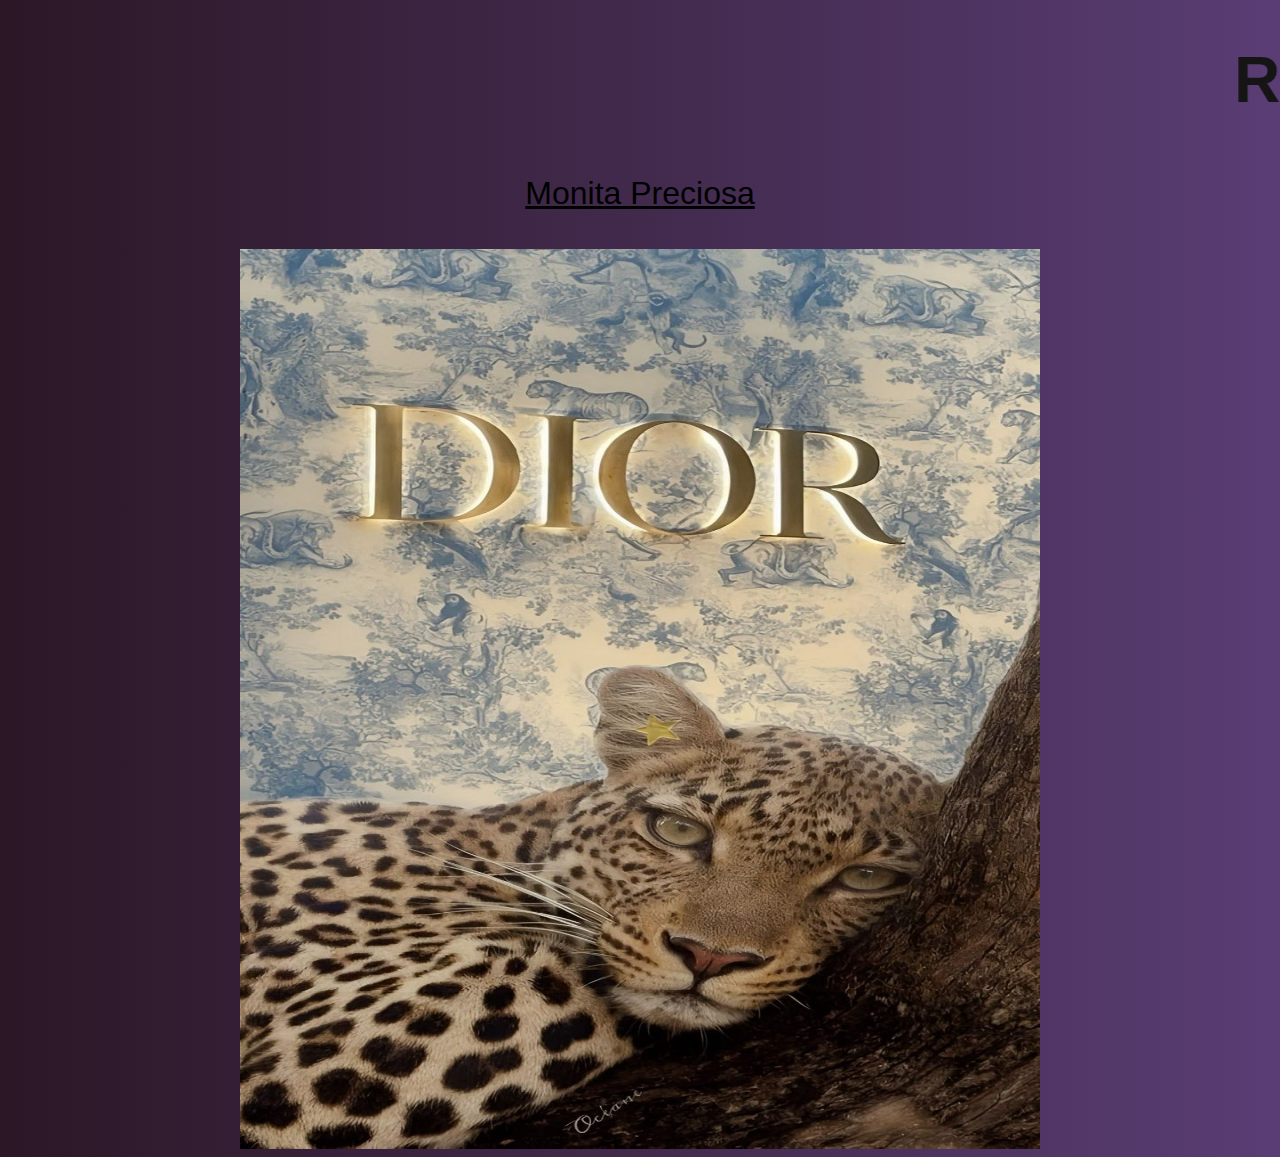
<file: index.html>
<!DOCTYPE html>
<html lang="en">
<head>
    <meta charset="UTF-8">
    <meta name="viewport" content="width=device-width, initial-scale=1.0">
    <title>Document</title>
    <link rel="stylesheet" href="css/index.css">
    
</head>
<body>
    <h1><marquee behavior="" direction="">Representacion De Pagina Para Una Monita Muy Peshosha</marquee></h1>
    <a href="html/page.html">Monita Preciosa</a><br><br>
    <img src="recursos/imagenes/8.jpeg" alt="" width="800" height="900">
    
</body>
</html>
</file>
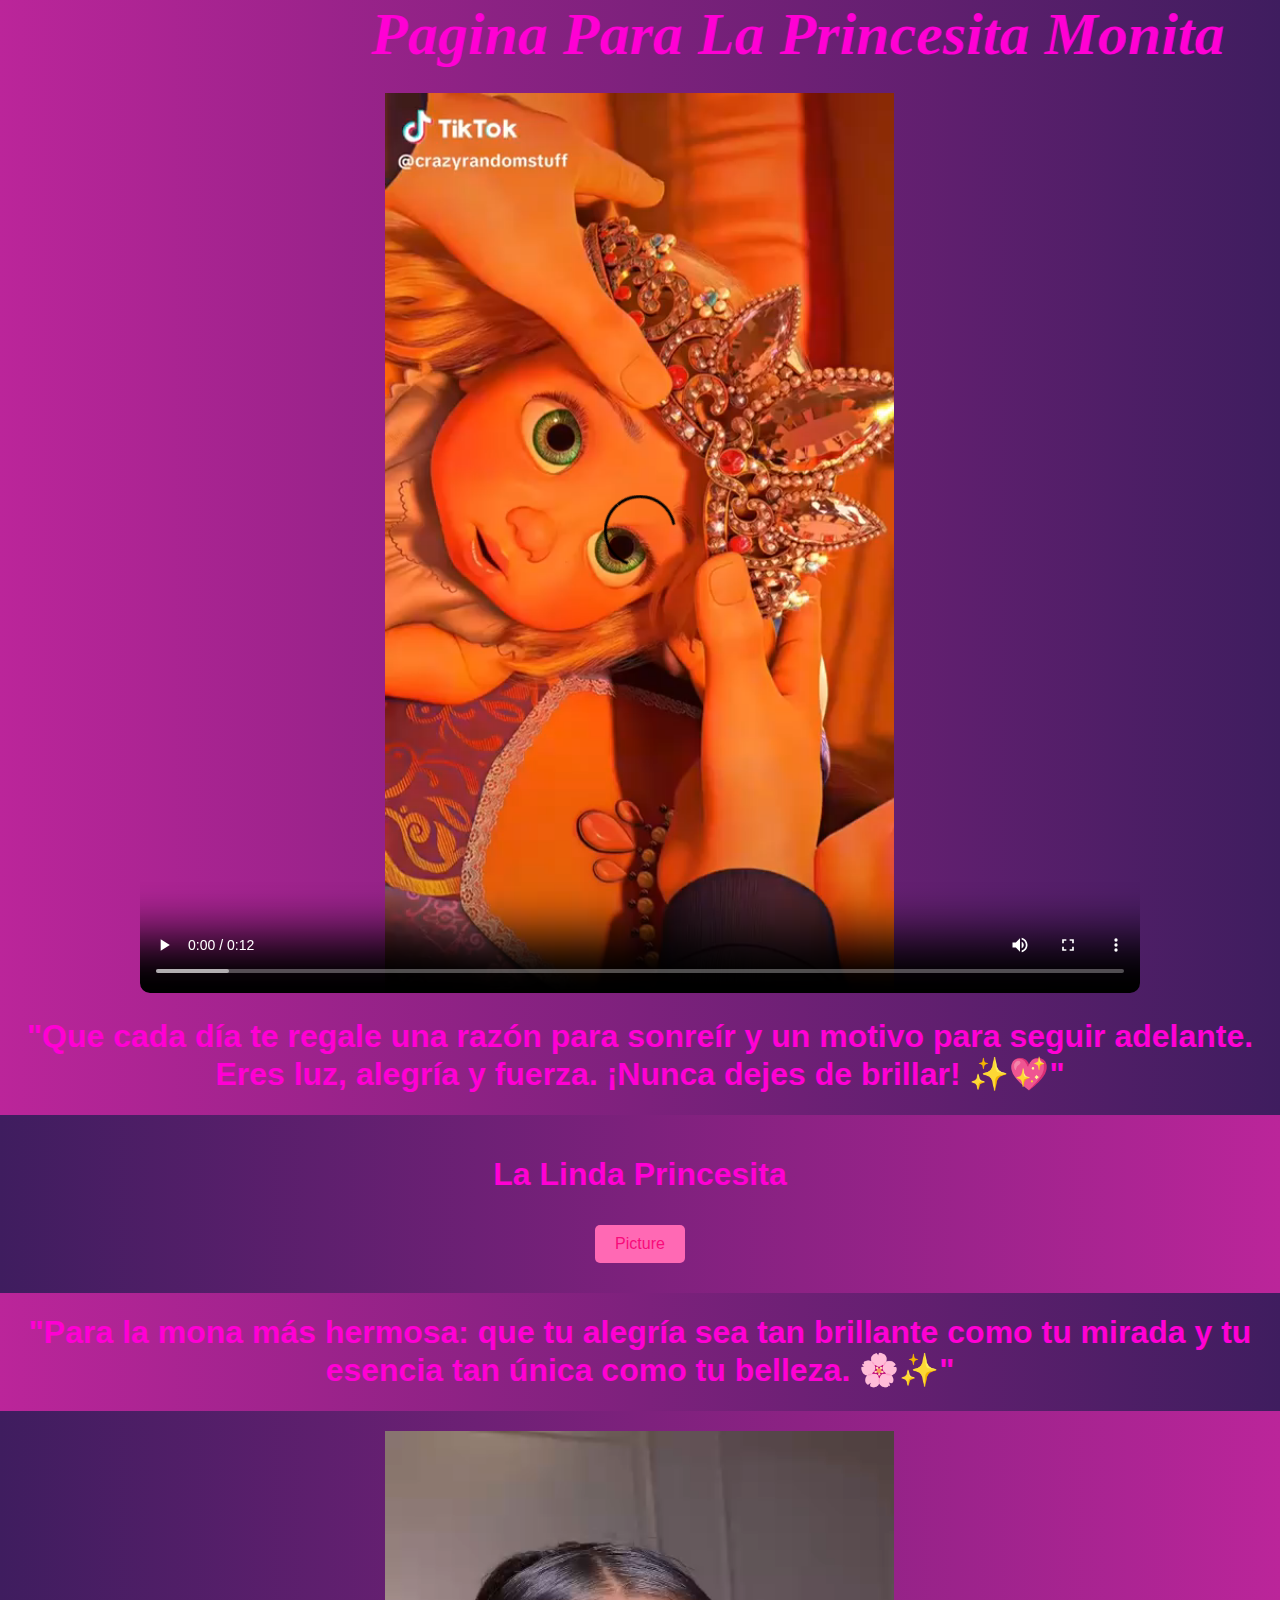
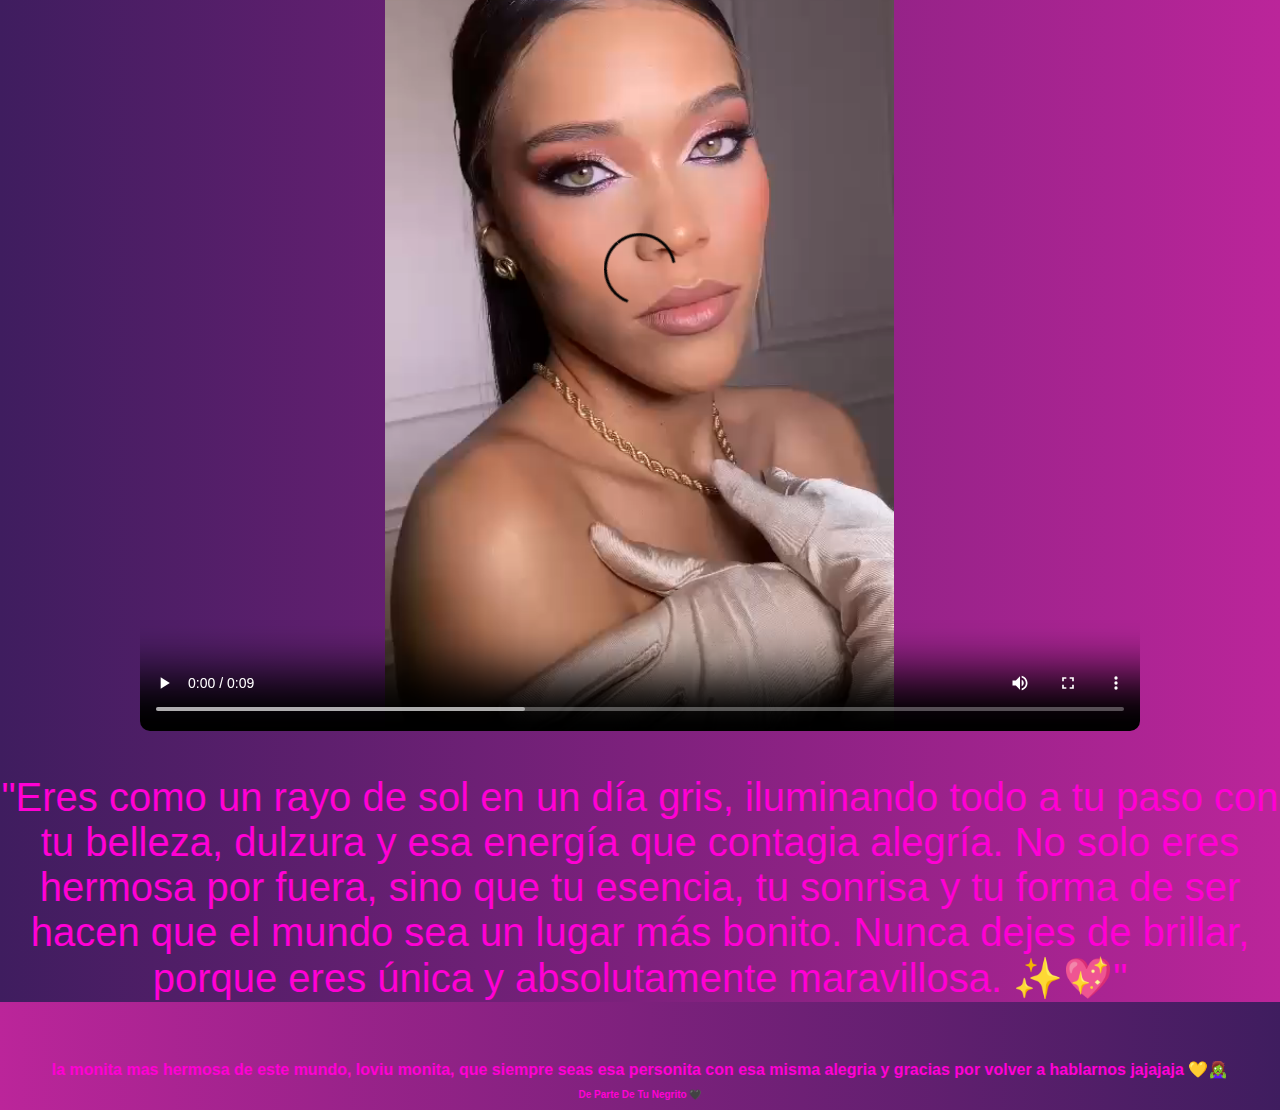
<file: html/page.html>
<!DOCTYPE html>
<html lang="en">

<head>
    <meta charset="UTF-8">
    <meta name="viewport" content="width=device-width, initial-scale=1.0">
    <title>Document</title>
    <link rel="stylesheet" href="../css/page.css">
    <script>
        function mostrarImagen() {
            document.getElementById('gallery').style.display = 'block';
        }
    </script>
</head>

<body>
    <marquee behavior="alternate" direction="">Pagina Para La Princesita Monita</marquee>




    <video width="800" height="900" controls>
        <source src="../recursos/videos/WhatsApp Video 2025-03-15 at 12.19.22 PM.mp4" type="video/mp4">
    </video>

    <h1>"Que cada día te regale una razón para sonreír y un motivo para seguir adelante. Eres luz, alegría y fuerza.
        ¡Nunca dejes de brillar! ✨💖"</h1>

    <div class="container">
        <h1>La Linda Princesita</h1>
        <button class="btn" onclick="mostrarImagen()">Picture</button>


        <div id="gallery" class="gallery">
            <img src="../recursos/imagenes/1.jpeg" alt="Imagen 1" height="200px" width="300px">
            <img src="../recursos/imagenes/2.jpeg" alt="Imagen 2"><br>
            <img src="../recursos/imagenes/3.jpeg" alt="Imagen 3">
            <img src="../recursos/imagenes/4.jpeg" alt="Imagen 4"><br>
            <img src="../recursos/imagenes/5.jpeg" alt="Imagen 5">
            <img src="../recursos/imagenes/7.jpeg" alt="Imagen 7">
        </div>

    </div>
    <h1>"Para la mona más hermosa: que tu alegría sea tan brillante como tu mirada y tu esencia tan única como tu
        belleza. 🌸✨"</h1>
    <div>
        <div>
            <video width="800" height="900" controls src="../recursos/videos/video2.mp4" controls>

            </video>
        </div>
        <p>"Eres como un rayo de sol en un día gris, iluminando todo a tu paso con tu belleza, dulzura y esa energía que
            contagia alegría. No solo eres hermosa por fuera, sino que tu esencia, tu sonrisa y tu forma de ser hacen
            que el mundo sea un lugar más bonito. Nunca dejes de brillar, porque eres única y absolutamente maravillosa.
            ✨💖"</p>
            
    </div>

    <strong>Eres la monita mas hermosa de este mundo, loviu monita, que siempre seas esa personita con esa misma alegria y gracias por volver a hablarnos jajajaja 💛🧟‍♀️</strong><br>
    <h3>De Parte De Tu Negrito 🖤</h3>




</body>

</html>
</file>
<file: css/index.css>
body{
    font-family: Arial, sans-serif;
    margin: 0;
    padding: 0;
    background: linear-gradient(to right, #2b1726,#593d74);
    text-align: center;
    color: rgb(22, 21, 21);
    font-size: xx-large;
}
a{
    color: black;
    font-family: Arial, sans-serif;
    margin: 0;
    padding: 0;
    font-size: xx-large;
}
</file>
<file: css/page.css>
body {
    font-family: Arial, sans-serif;
    margin: 0;
    padding: 0;
    background: linear-gradient(to right, #bb259a,#3f1d5f);
    text-align: center;
    color: rgb(255, 0, 212);
    
}
marquee{
    
        font-family: "Homer Simpson UI";
        text-align: center;
        display: inline-block;
    overflow: hidden;
    text-align: initial;
    white-space: nowrap;
    font-size: 60px;
    font-style: italic;
    font-weight: bold;
   
   
      
}
video {
    width: 100%;
    max-width: 1000px;
    margin-top: 20px;
    border-radius: 10px;
}
.gallery {
    display: none;
    margin-top: 30px;
    
   
   
}
.container {
    padding: 20px;
}

div{
    background: linear-gradient(to right, #3f1d5f, #bb259a);
    text-align: center;
    color: rgb(255, 0, 212);
}
.btn {
    background-color: #ff69b4;
    color: rgb(248, 11, 122);
    border: none;
    padding: 10px 20px;
    margin: 10px;
    cursor: pointer;
    border-radius: 5px;
    font-size: 16px;
}
.btn:hover {
    background-color: #ff1493;
}
.container {
    padding: 20px;
}
img {
    width: 200px;
    height: 150px;
    border-radius: 10px;
    box-shadow: 0 4px 8px rgba(0, 0, 0, 0.3);
    margin: 10px;
}
p{
    font-size: 40px;
}
strong{
    margin-left: 100%;
   
}
h3{
    font-size: 10px;
}
</file>
